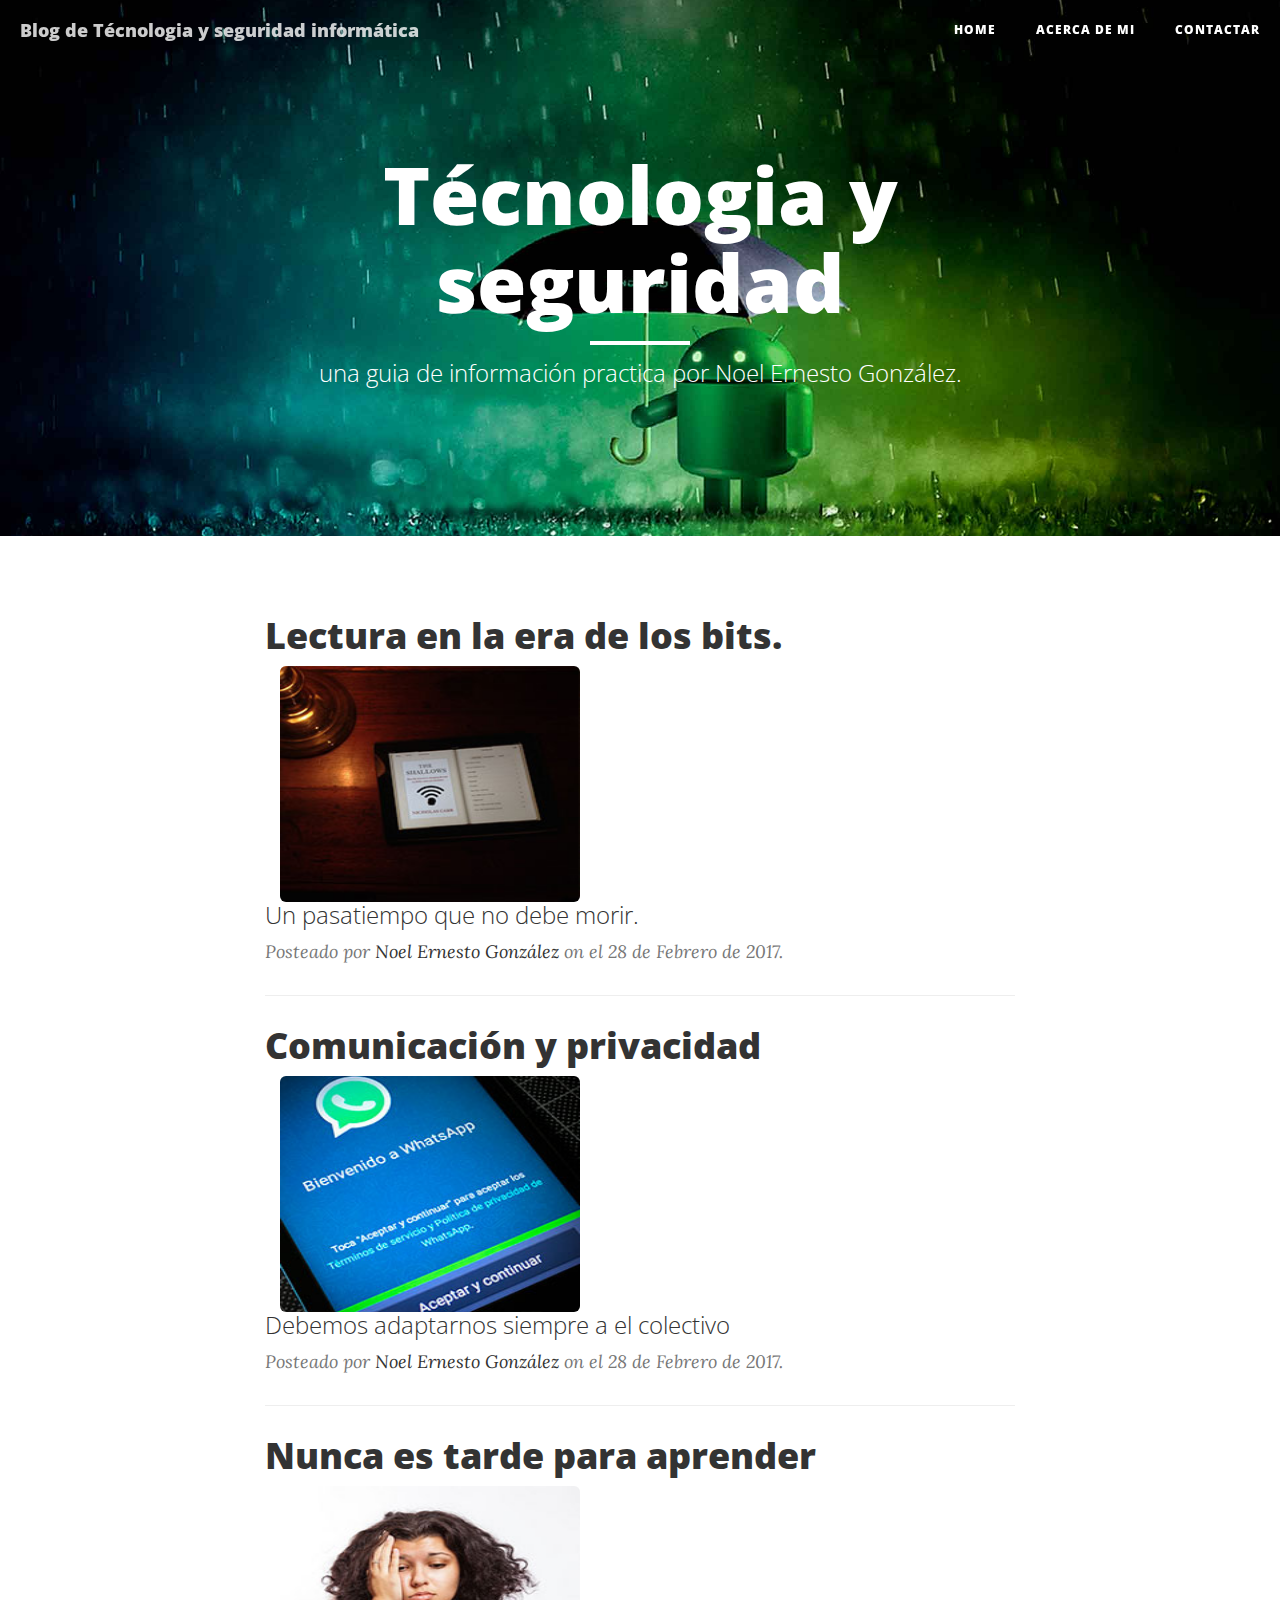
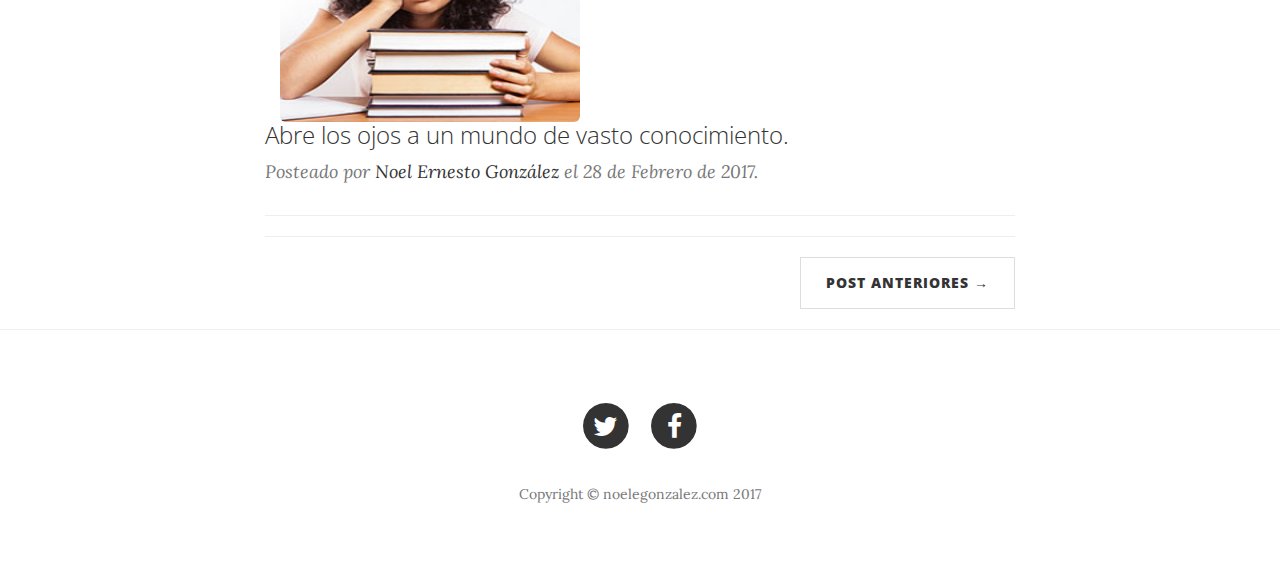
<file: blog/blog_index.html>
<!DOCTYPE html>
<html lang="es">

<head>

    <meta charset="utf-8">
    <meta http-equiv="X-UA-Compatible" content="IE=edge">
    <meta name="viewport" content="width=device-width, initial-scale=1">
    <meta name="description" content="">
    <meta name="author" content="">

    <title>Tecnologia y educación</title>

    <!-- Bootstrap Core CSS -->
    <link href="vendor/bootstrap/css/bootstrap.min.css" rel="stylesheet">

    <!-- Theme CSS -->
    <link href="css/clean-blog.min.css" rel="stylesheet">

    <!-- Custom Fonts -->
    <link href="vendor/font-awesome/css/font-awesome.min.css" rel="stylesheet" type="text/css">
    <link href='https://fonts.googleapis.com/css?family=Lora:400,700,400italic,700italic' rel='stylesheet' type='text/css'>
    <link href='https://fonts.googleapis.com/css?family=Open+Sans:300italic,400italic,600italic,700italic,800italic,400,300,600,700,800' rel='stylesheet' type='text/css'>

    <!-- HTML5 Shim and Respond.js IE8 support of HTML5 elements and media queries -->
    <!-- WARNING: Respond.js doesn't work if you view the page via file:// -->
    <!--[if lt IE 9]>
        <script src="https://oss.maxcdn.com/libs/html5shiv/3.7.0/html5shiv.js"></script>
        <script src="https://oss.maxcdn.com/libs/respond.js/1.4.2/respond.min.js"></script>
    <![endif]-->

</head>

<body>

    <!-- Navigation -->
    <nav class="navbar navbar-default navbar-custom navbar-fixed-top">
        <div class="container-fluid">
            <!-- Brand and toggle get grouped for better mobile display -->
            <div class="navbar-header page-scroll">
                <button type="button" class="navbar-toggle" data-toggle="collapse" data-target="#bs-example-navbar-collapse-1">
                    <span class="sr-only">Toggle navigation</span>
                    Menu <i class="fa fa-bars"></i>
                </button>
                <a class="navbar-brand" href="blog_index.html">Blog de Técnologia y seguridad informática</a>
            </div>

            <!-- Collect the nav links, forms, and other content for toggling -->
            <div class="collapse navbar-collapse" id="bs-example-navbar-collapse-1">
                <ul class="nav navbar-nav navbar-right">
                    <li>
                        <a href="blog_index.html">Home</a>
                    </li>
                    <li>
                        <a href="http://noelegonzalez.com/index.html">Acerca de mi</a>
                    </li>
                    
                    <li>
                        <a href="http://noelegonzalez.com/index.html">Contactar</a>
                    </li>
                </ul>
            </div>
            <!-- /.navbar-collapse -->
        </div>
        <!-- /.container -->
    </nav>

    <!-- Page Header -->
    <!-- Set your background image for this header on the line below. -->
    <header class="intro-header" style="background-image: url('img/home-bg.jpg')">
        <div class="container">
            <div class="row">
               <div class="col-lg-8 col-lg-offset-2 col-md-10 col-md-offset-1">
                    <div class="site-heading">
                        <h1>Técnologia y seguridad</h1>
                        <hr class="small">
                        <span class="subheading">una guia de información practica por Noel Ernesto González.</span>
                    </div>
                </div>
            </div>
        </div>
    </header>

    <!-- Main Content -->
    <div class="container">
        <div class="row">
            <div class="col-lg-8 col-lg-offset-2 col-md-10 col-md-offset-1">
               


                <div class="post-preview">
                    <a href="post_lectura.html">
                        <h2 class="post-title">
                            Lectura en la era de los bits.
                        </h2>
                                              
                                <div class="container">
        
                                  <img src="../img/team/1.jpg" class="img-rounded" alt="Lectura Digital" width="300" height="236"> 
                                </div>
                                
                        <h3 class="post-subtitle">
                            Un pasatiempo que no debe morir.
                        </h3>
                    </a>
                    <p class="post-meta">Posteado por <a href="#">Noel Ernesto González</a> on el 28 de Febrero de 2017.</p>
                </div>
                <hr>
                <div class="post-preview">
                    <a href="post_privacidad.html">
                        <h2 class="post-title">
                           Comunicación y privacidad
                        </h2>
                        
                           <div class="container">
        
                                  <img src="../img/team/2.jpg" class="img-rounded" alt="Opciones a la mensajeria" width="300" height="236"> 
                                </div>
                        
                         <h3 class="post-subtitle">
                           Debemos adaptarnos siempre a el colectivo
                        </h3>
                        
                    </a>
                    <p class="post-meta">Posteado por <a href="#">Noel Ernesto González</a> on el 28 de Febrero de 2017.</p>
                </div>
                <hr>
                <div class="post-preview">
                    <a href="post_aprendizaje.html">
                        <h2 class="post-title">
                           Nunca es tarde para aprender
                        </h2>
                        
                           <div class="container">
        
                                  <img src="../img/team/3.jpg" class="img-rounded" alt="Aprendizaje online" width="300" height="236"> 
                                </div>
                        
                        <h3 class="post-subtitle">
                            Abre los ojos a un mundo de vasto conocimiento.
                        </h3>
                    </a>
                    <p class="post-meta">Posteado por <a href="#">Noel Ernesto González</a> el 28 de Febrero de 2017.</p>
                </div>
                <hr>
                
                <hr>
                <!-- Pager -->
                <ul class="pager">
                    <li class="next">
                        <a href="#">Post anteriores &rarr;</a>
                    </li>
                </ul>
            </div>
        </div>
    </div>

    <hr>

    <!-- Footer -->
    <footer>
        <div class="container">
            <div class="row">
                <div class="col-lg-8 col-lg-offset-2 col-md-10 col-md-offset-1">
                    <ul class="list-inline text-center">
                        <li>
                            <a href="https://twitter.com/gonmar01a?lang=es">
                                <span class="fa-stack fa-lg">
                                    <i class="fa fa-circle fa-stack-2x"></i>
                                    <i class="fa fa-twitter fa-stack-1x fa-inverse"></i>
                                </span>
                            </a>
                        </li>
                        <li>
                            <a href="#">
                                <span class="fa-stack fa-lg">
                                    <i class="fa fa-circle fa-stack-2x"></i>
                                    <i class="fa fa-facebook fa-stack-1x fa-inverse"></i>
                                </span>
                            </a>
                        </li>
                     
                    </ul>
                    <p class="copyright text-muted">Copyright &copy; noelegonzalez.com 2017</p>
                </div>
            </div>
        </div>
    </footer>

    <!-- jQuery -->
    <script src="vendor/jquery/jquery.min.js"></script>

    <!-- Bootstrap Core JavaScript -->
    <script src="vendor/bootstrap/js/bootstrap.min.js"></script>

    <!-- Contact Form JavaScript -->
    <script src="js/jqBootstrapValidation.js"></script>
    <script src="js/contact_me.js"></script>

    <!-- Theme JavaScript -->
    <script src="js/clean-blog.min.js"></script>

</body>

</html>
</file>
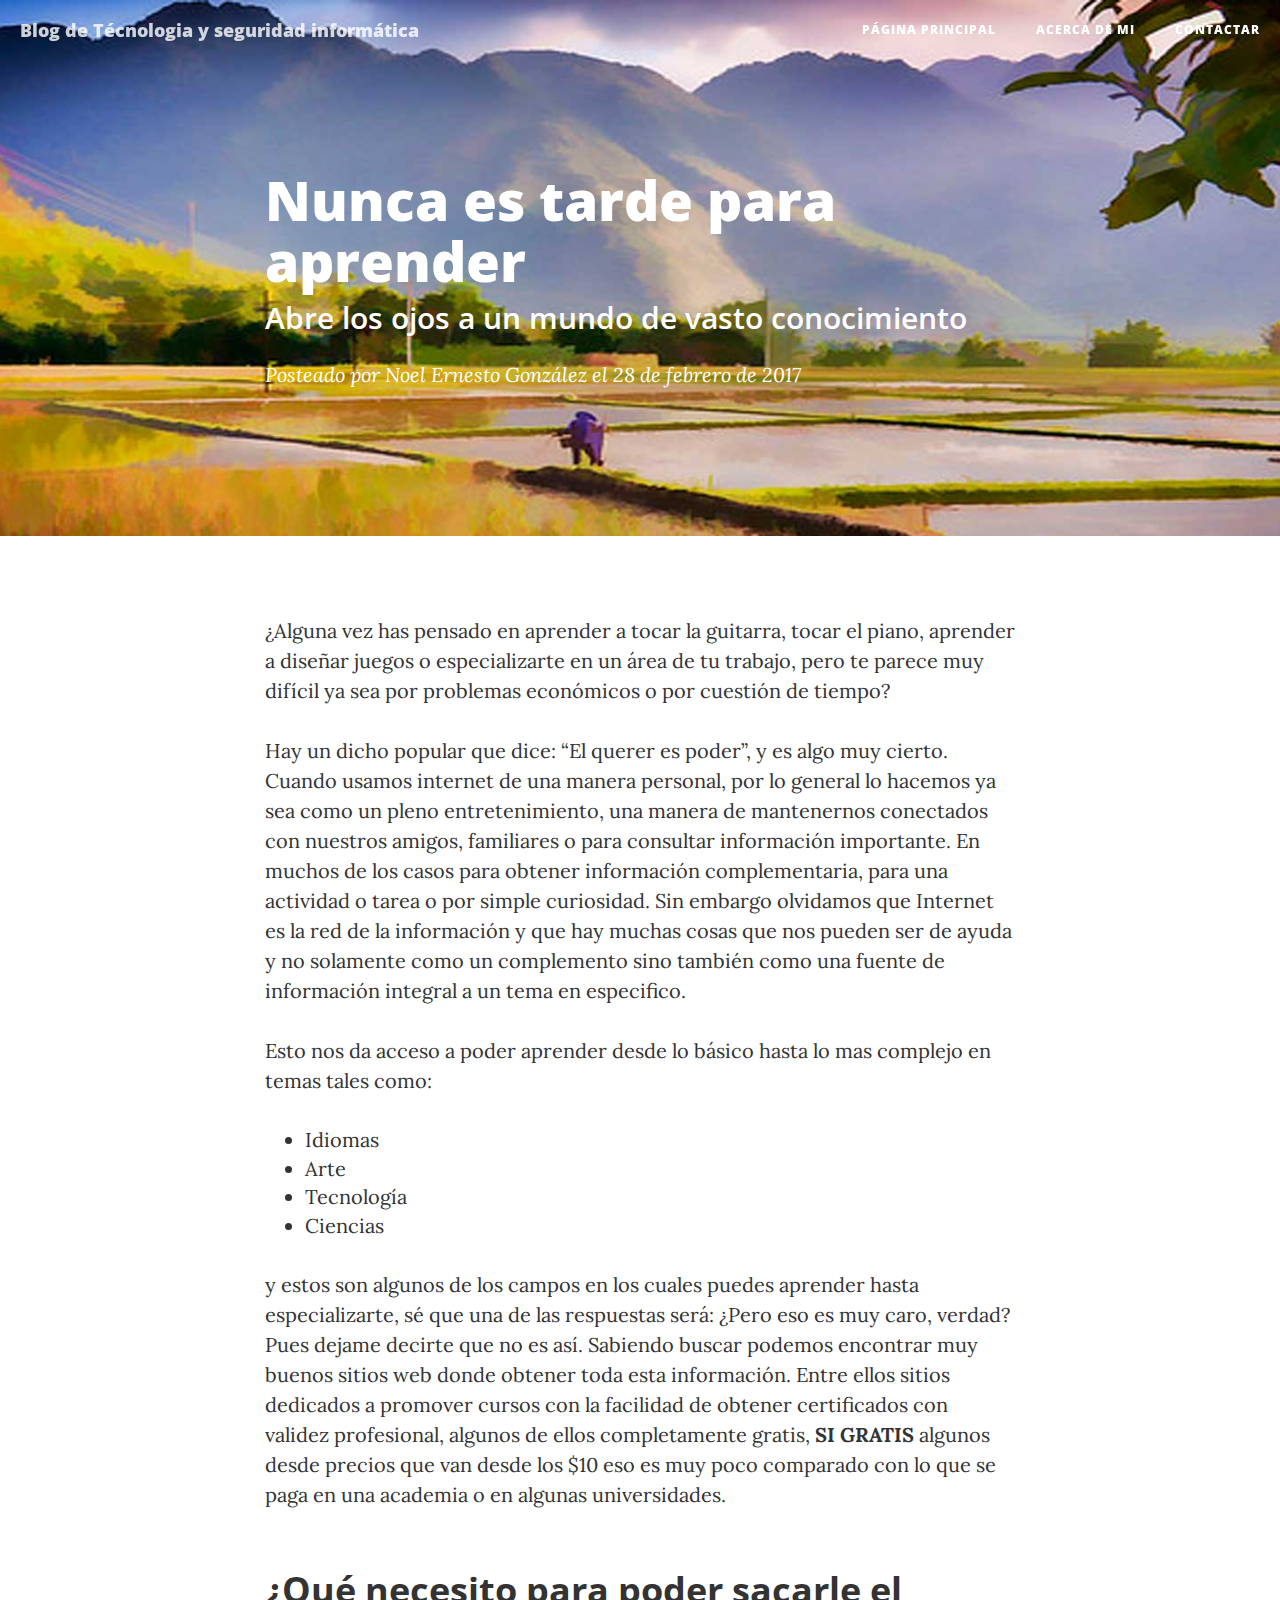
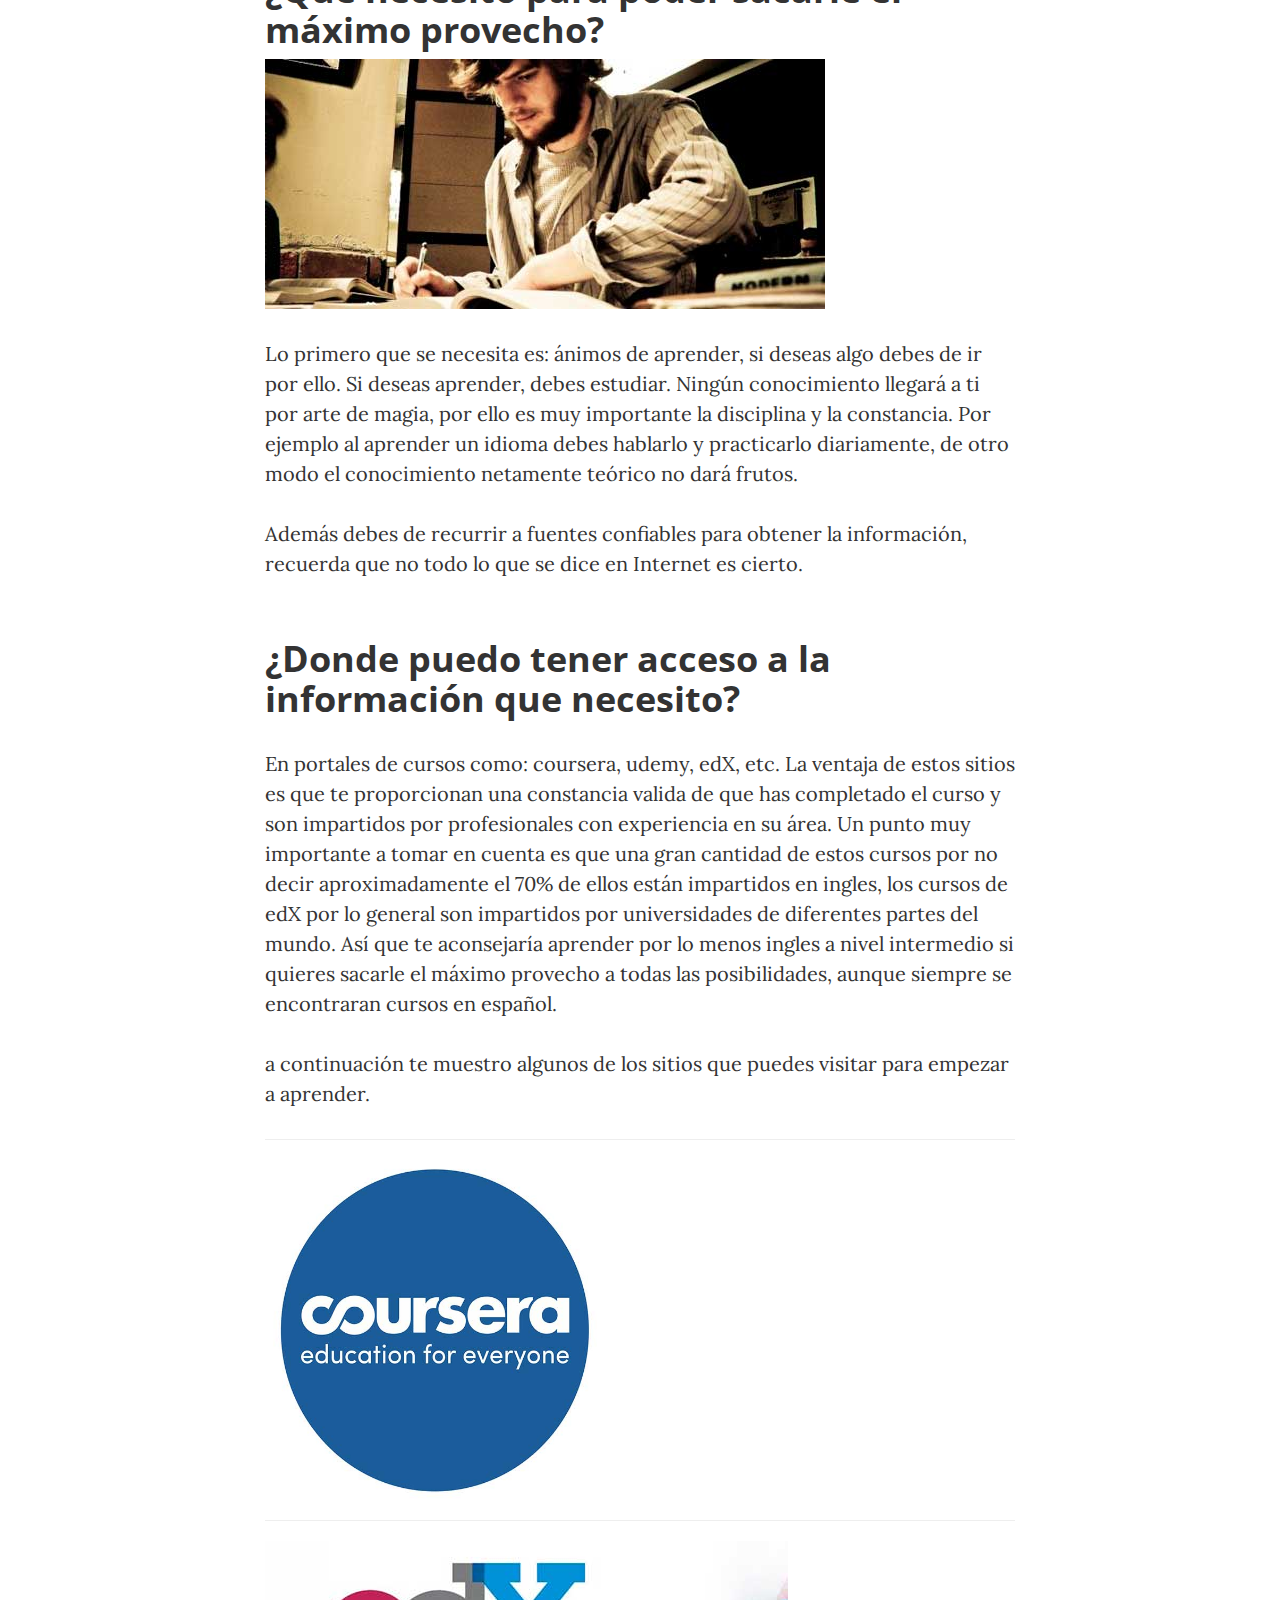
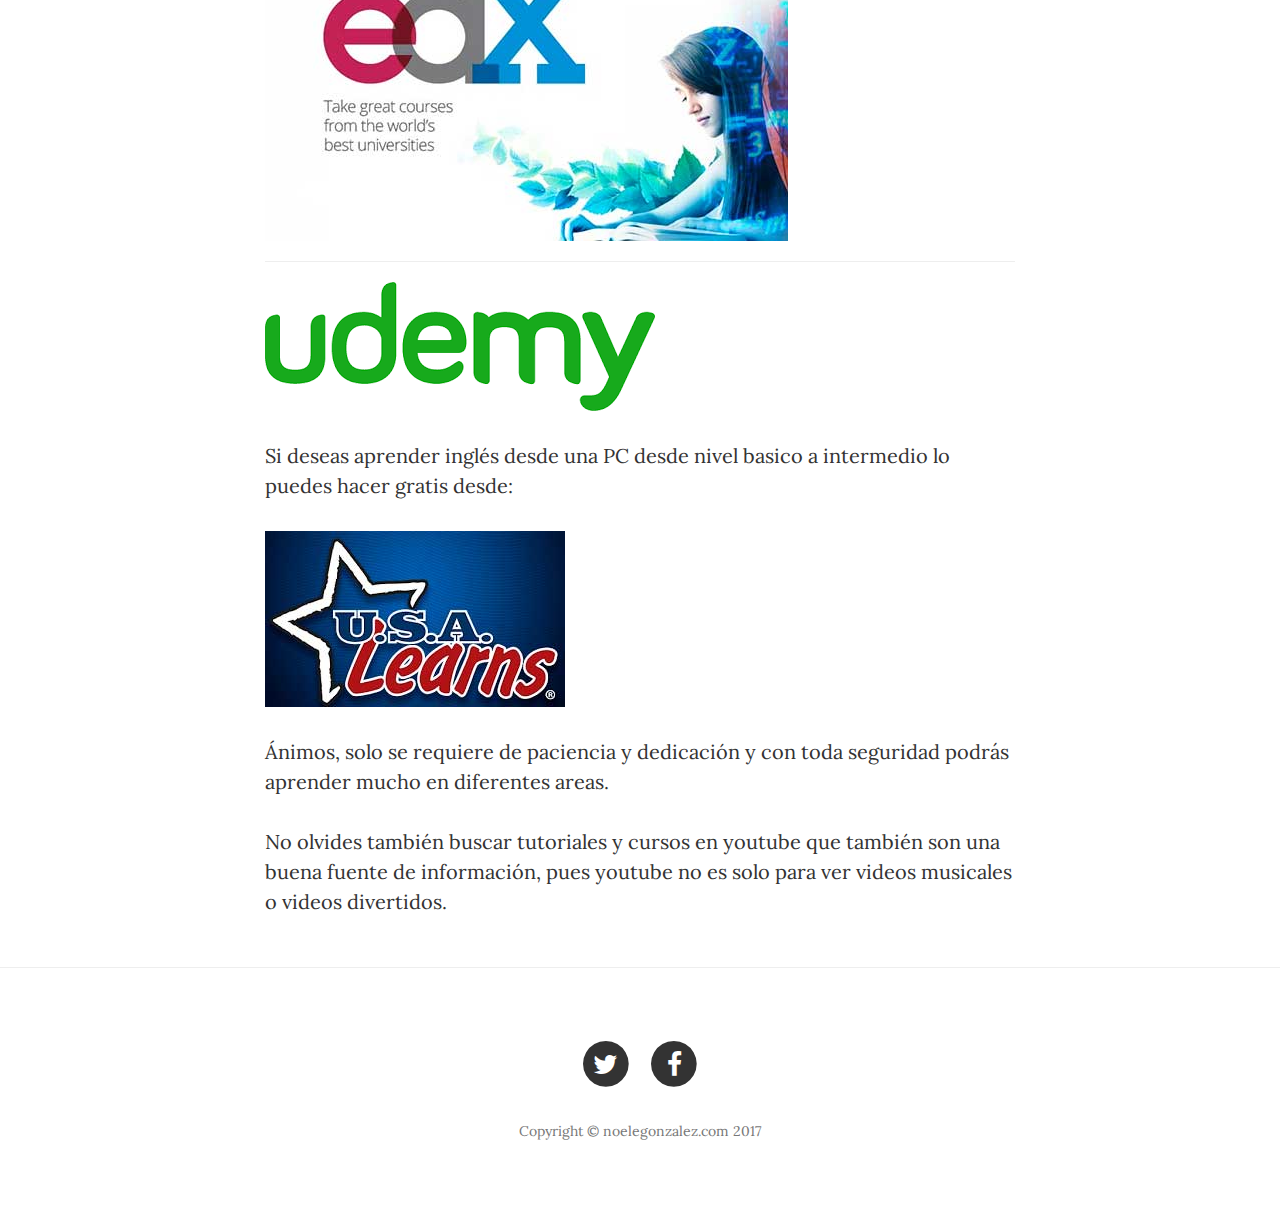
<file: blog/post_aprendizaje.html>
<!DOCTYPE html>
<html lang="en">

<head>

    <meta charset="utf-8">
    <meta http-equiv="X-UA-Compatible" content="IE=edge">
    <meta name="viewport" content="width=device-width, initial-scale=1">
    <meta name="description" content="">
    <meta name="author" content="">

    <title>Tecnologia y educación</title>

    <!-- Bootstrap Core CSS -->
    <link href="vendor/bootstrap/css/bootstrap.min.css" rel="stylesheet">

    <!-- Theme CSS -->
    <link href="css/clean-blog.min.css" rel="stylesheet">

    <!-- Custom Fonts -->
    <link href="vendor/font-awesome/css/font-awesome.min.css" rel="stylesheet" type="text/css">
    <link href='https://fonts.googleapis.com/css?family=Lora:400,700,400italic,700italic' rel='stylesheet' type='text/css'>
    <link href='https://fonts.googleapis.com/css?family=Open+Sans:300italic,400italic,600italic,700italic,800italic,400,300,600,700,800' rel='stylesheet' type='text/css'>

    <!-- HTML5 Shim and Respond.js IE8 support of HTML5 elements and media queries -->
    <!-- WARNING: Respond.js doesn't work if you view the page via file:// -->
    <!--[if lt IE 9]>
        <script src="https://oss.maxcdn.com/libs/html5shiv/3.7.0/html5shiv.js"></script>
        <script src="https://oss.maxcdn.com/libs/respond.js/1.4.2/respond.min.js"></script>
    <![endif]-->

</head>

<body>

    <!-- Navigation -->
    <nav class="navbar navbar-default navbar-custom navbar-fixed-top">
        <div class="container-fluid">
            <!-- Brand and toggle get grouped for better mobile display -->
            <div class="navbar-header page-scroll">
                <button type="button" class="navbar-toggle" data-toggle="collapse" data-target="#bs-example-navbar-collapse-1">
                    <span class="sr-only">Toggle navigation</span>
                    Menu <i class="fa fa-bars"></i>
                </button>
                <a class="navbar-brand" href="blog_index.html">Blog de Técnologia y seguridad informática</a>
            </div>

            <!-- Collect the nav links, forms, and other content for toggling -->
            <div class="collapse navbar-collapse" id="bs-example-navbar-collapse-1">
                <ul class="nav navbar-nav navbar-right">
                    <li>
                        <a href="blog_index.html">Página Principal</a>
                    </li>
                    <li>
                        <a href="http://noelegonzalez.com/index.html">Acerca de mi</a>
                    </li>
                    <li>
                        <a href="http://noelegonzalez.com/index.html" id="contact_1">Contactar</a>
                    </li>
                </ul>
            </div>
            <!-- /.navbar-collapse -->
        </div>
        <!-- /.container -->
    </nav>

    <!-- Page Header -->
    <!-- Set your background image for this header on the line below. -->
    <header class="intro-header" style="background-image: url('img/postl-bg.jpg')">
        <div class="container">
            <div class="row">
                <div class="col-lg-8 col-lg-offset-2 col-md-10 col-md-offset-1">
                    <div class="post-heading">
                        <h1>Nunca es tarde para aprender</h1>
                        <h2 class="subheading">  Abre los ojos a un mundo de vasto conocimiento</h2>
                        <span class="meta">Posteado por <a href="http://www.noelegonzalez.com">Noel Ernesto González</a> el 28 de febrero de 2017</span>
                    </div>
                </div>
            </div>
        </div>
    </header>

    <!-- Post Content -->
    <article>
        <div class="container">
            <div class="row">
                <div class="col-lg-8 col-lg-offset-2 col-md-10 col-md-offset-1">

<p>¿Alguna vez has pensado en aprender a tocar la guitarra, tocar el piano, aprender a diseñar juegos o especializarte en un área de tu trabajo, pero te parece muy difícil ya sea por problemas económicos o por cuestión de tiempo?</p>

<p>Hay un dicho popular que dice: “El querer es poder”, y es algo muy cierto. Cuando usamos internet de una manera personal, por lo general lo hacemos ya sea como un pleno entretenimiento, una manera de mantenernos conectados con nuestros amigos, familiares o para consultar información importante. En muchos de los casos para obtener información complementaria, para una actividad o tarea o por simple curiosidad. Sin embargo olvidamos que Internet es la red de la información y que hay muchas cosas que nos pueden ser de ayuda y no solamente como un complemento sino también como una fuente de información integral a un tema en especifico. </p>

<p>Esto nos da acceso a poder aprender desde lo básico hasta lo mas complejo en temas tales como:</p>
                   
                   <ul>
                       <li>Idiomas</li>
                       <li>Arte</li>
                       <li>Tecnología</li>
                       <li>Ciencias</li>
                   </ul>
<p>
    y estos son algunos de los campos en los cuales puedes aprender hasta especializarte, sé que una de las respuestas será: ¿Pero eso es muy caro, verdad? Pues dejame decirte que no es así. Sabiendo buscar podemos encontrar muy buenos sitios web donde obtener toda esta información. Entre ellos sitios dedicados a promover cursos con la facilidad de obtener certificados con validez profesional, algunos de ellos completamente gratis, <strong>SI GRATIS</strong> algunos desde precios que van desde los $10 eso es muy poco comparado con lo que se paga en una academia o en algunas universidades. 

</p>

                    <h2 class="section-heading">¿Qué necesito para poder sacarle el máximo provecho?</h2>
                    
                    
                      <img class="img-responsive" src="img/whatIneed.jpg" alt="">

                    <p>Lo primero que se necesita es: ánimos de aprender, si deseas algo debes de ir por ello. Si deseas aprender, debes estudiar. Ningún conocimiento llegará a ti por arte de magia, por ello es muy importante la disciplina y la constancia. Por ejemplo al aprender un idioma debes hablarlo y practicarlo diariamente, de otro modo el conocimiento netamente teórico no dará frutos. </p>
                    
                    <p> Además debes de recurrir a fuentes confiables para obtener la información, recuerda que no todo lo que se dice en Internet es cierto. </p>

                
                   
  <h2 class="section-heading">¿Donde puedo tener acceso a la información que necesito?</h2>
  
  <p>En portales de cursos como: coursera, udemy, edX, etc. La ventaja de estos sitios es que te proporcionan una constancia valida de que has completado el curso y son impartidos por profesionales con experiencia en su área. Un punto muy importante a tomar en cuenta es que una gran cantidad de estos cursos por no decir aproximadamente el 70% de ellos están impartidos en ingles, los cursos de edX por lo general son impartidos por universidades de diferentes partes del mundo. Así que te aconsejaría aprender por lo menos ingles a nivel intermedio si quieres sacarle el máximo provecho a todas las posibilidades, aunque siempre se encontraran cursos en español.</p>
  
  <p>a continuación te muestro algunos de los sitios que puedes visitar para empezar a aprender.</p>
  
  <hr>
  <a href="https://www.coursera.org/">
<img src="img/coursera.jpg" width="340" height="340" alt="coursera.org">
</a>
 <hr>
  <a href="https://www.edx.org/">
<img src="img/edx.jpg" alt="edx.org">
</a>
  <hr>
   <a href="https://www.udemy.com">
<img src="img/udemy.png" alt="udemy.com">
</a>
  

<p>Si deseas aprender inglés desde una PC desde nivel basico a intermedio lo puedes hacer gratis desde: </p>

<a href="http://usalearns.org">
<img src="img/usalearns.jpg" alt="usalearns.org">
</a>



<p>Ánimos, solo se requiere de paciencia y dedicación y con toda seguridad podrás aprender mucho en diferentes areas.</p>

<p>No olvides también buscar tutoriales y cursos en youtube que también son una buena fuente de información, pues youtube no es solo para ver videos musicales o videos divertidos.</p>



             
                    
                </div>
            </div>
        </div>
    </article>

    <hr>

    <!-- Footer -->
    <footer>
        <div class="container">
            <div class="row">
                <div class="col-lg-8 col-lg-offset-2 col-md-10 col-md-offset-1">
                    <ul class="list-inline text-center">
                        <li>
                            <a href="https://twitter.com/gonmar01a?lang=es">
                                <span class="fa-stack fa-lg">
                                    <i class="fa fa-circle fa-stack-2x"></i>
                                    <i class="fa fa-twitter fa-stack-1x fa-inverse"></i>
                                </span>
                            </a>
                        </li>
                        <li>
                            <a href="#">
                                <span class="fa-stack fa-lg">
                                    <i class="fa fa-circle fa-stack-2x"></i>
                                    <i class="fa fa-facebook fa-stack-1x fa-inverse"></i>
                                </span>
                            </a>
                        </li>
                   
                    </ul>
                    <p class="copyright text-muted">Copyright &copy; noelegonzalez.com 2017</p>
                </div>
            </div>
        </div>
    </footer>

    <!-- jQuery -->
    <script src="vendor/jquery/jquery.min.js"></script>

    <!-- Bootstrap Core JavaScript -->
    <script src="vendor/bootstrap/js/bootstrap.min.js"></script>

    <!-- Contact Form JavaScript -->
    <script src="js/jqBootstrapValidation.js"></script>
    <script src="js/contact_me.js"></script>

    <!-- Theme JavaScript -->
    <script src="js/clean-blog.min.js"></script>

</body>

</html>
</file>
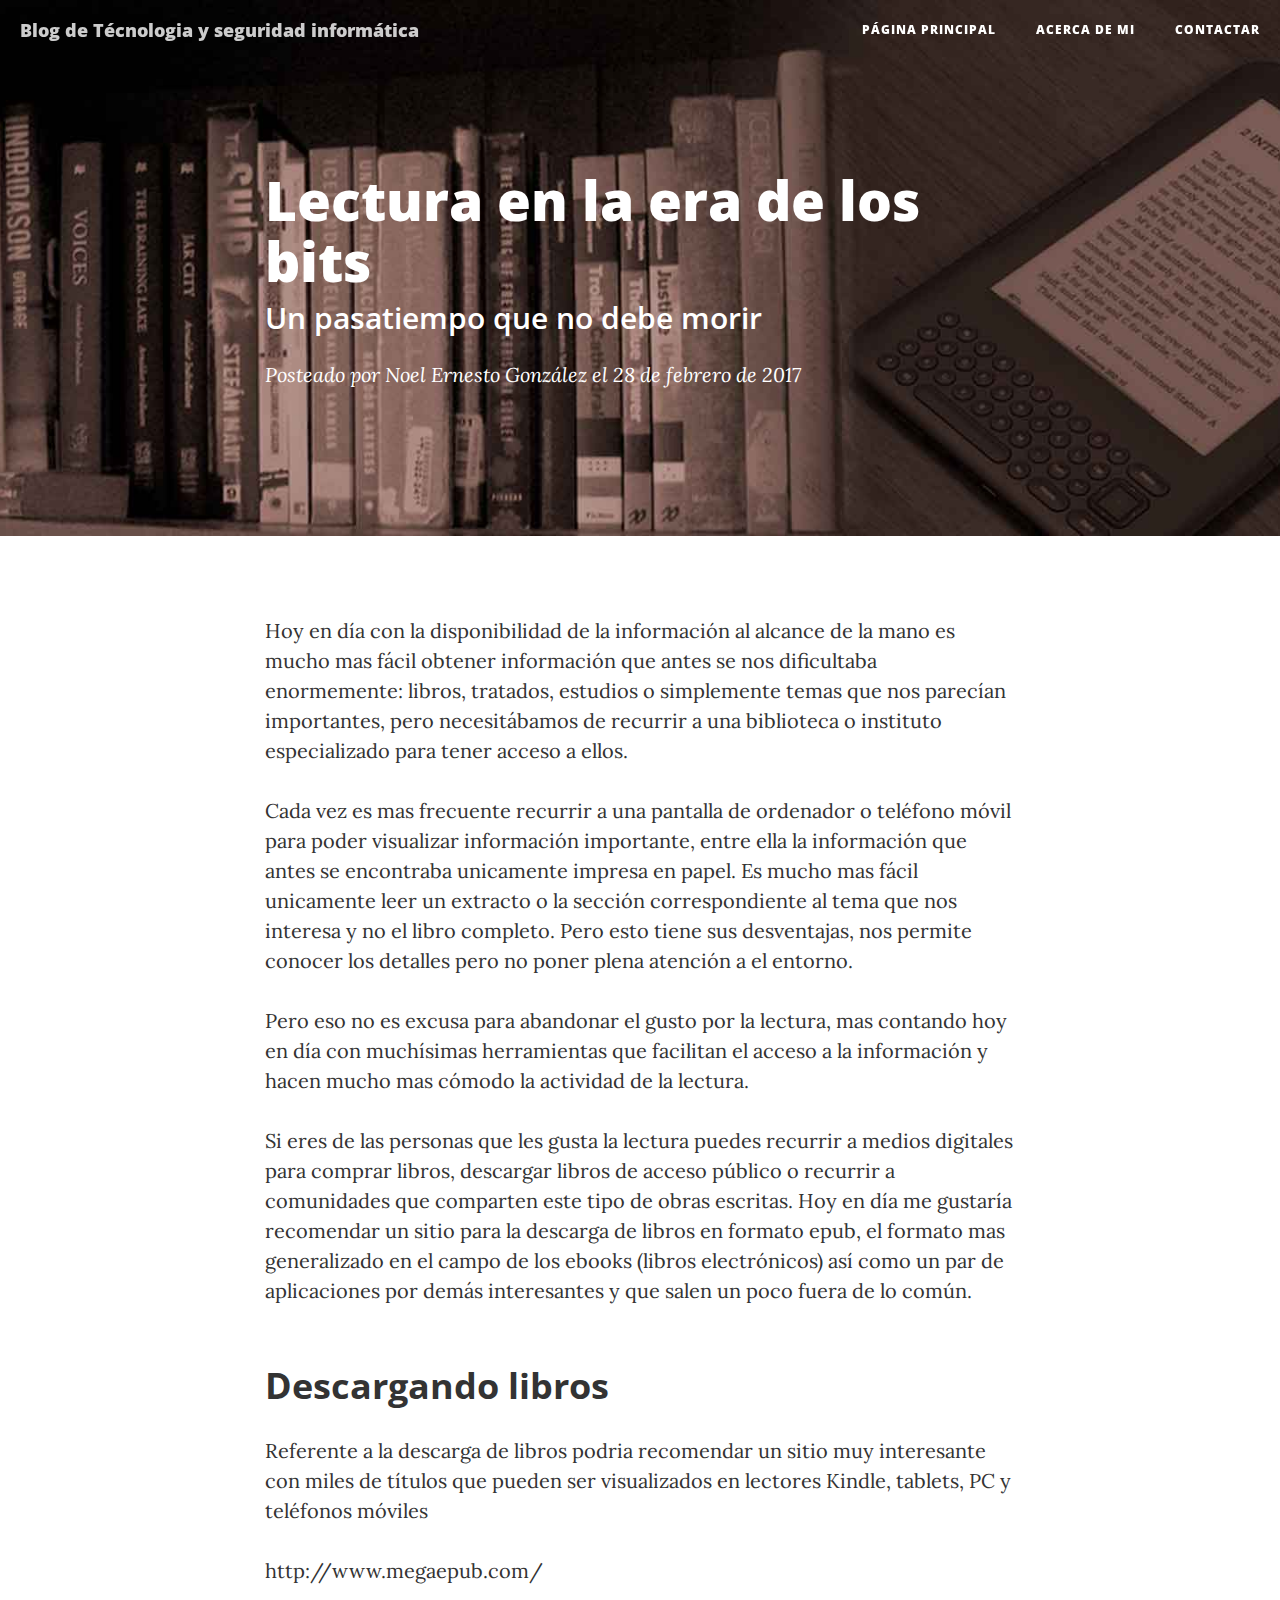
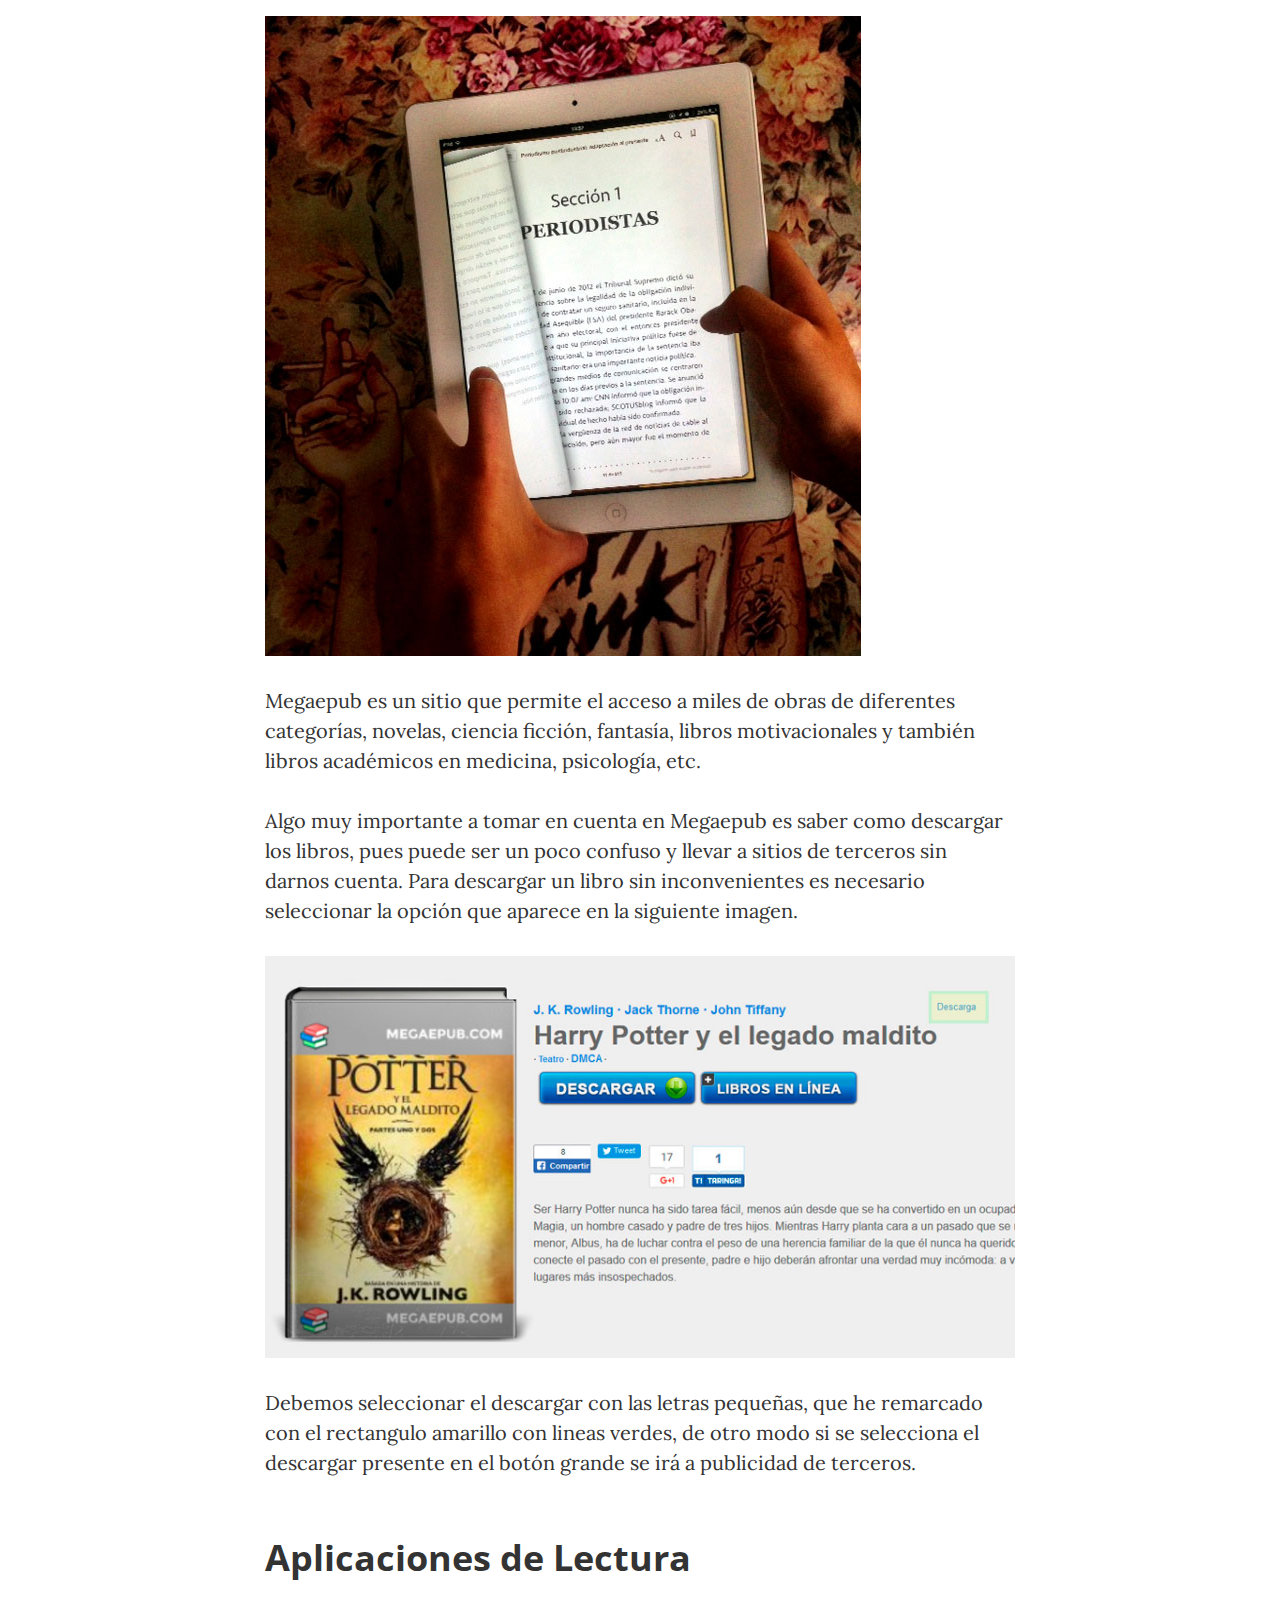
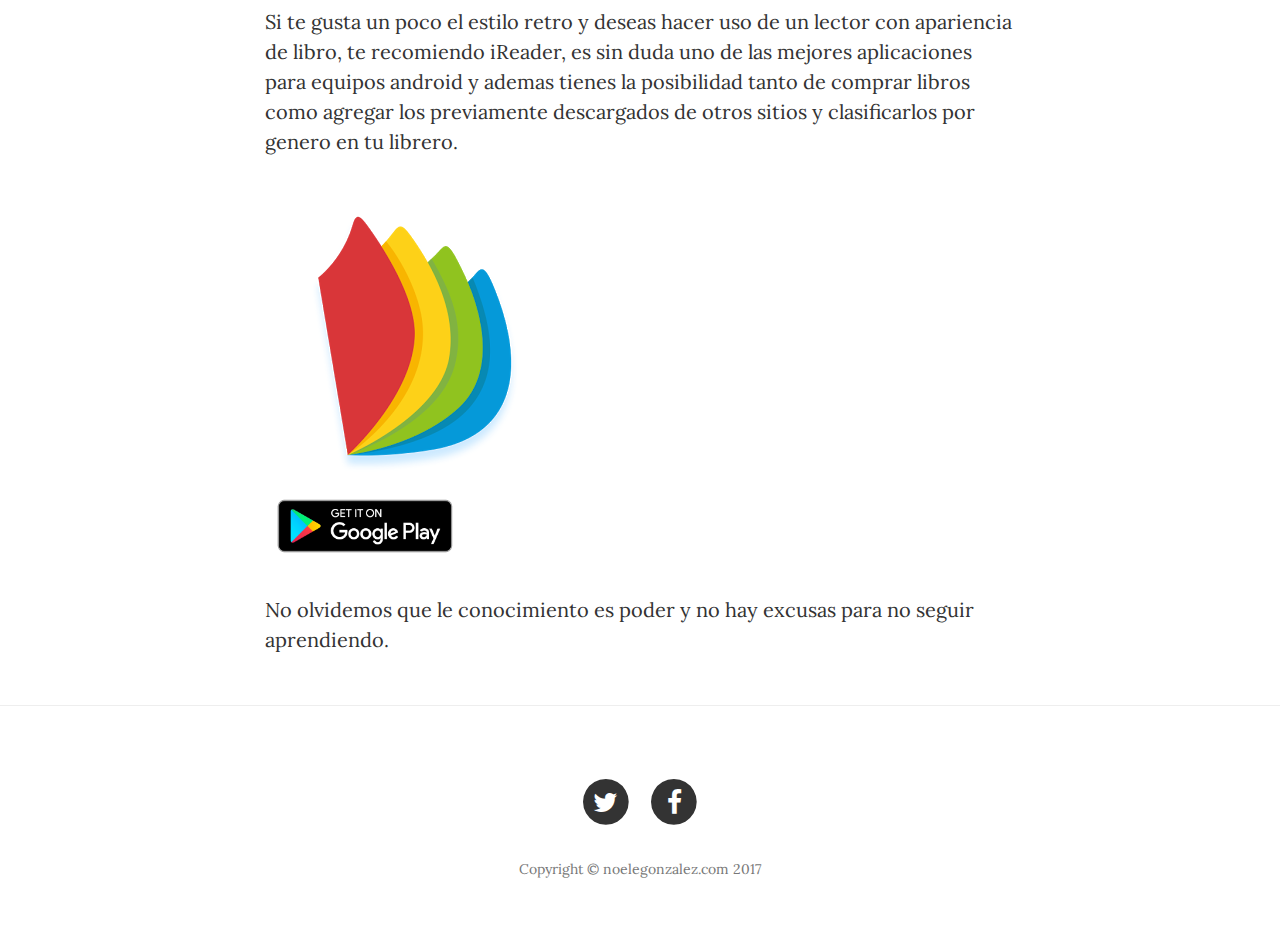
<file: blog/post_lectura.html>
<!DOCTYPE html>
<html lang="en">

<head>

    <meta charset="utf-8">
    <meta http-equiv="X-UA-Compatible" content="IE=edge">
    <meta name="viewport" content="width=device-width, initial-scale=1">
    <meta name="description" content="">
    <meta name="author" content="">

    <title>Tecnologia y educación</title>

    <!-- Bootstrap Core CSS -->
    <link href="vendor/bootstrap/css/bootstrap.min.css" rel="stylesheet">

    <!-- Theme CSS -->
    <link href="css/clean-blog.min.css" rel="stylesheet">

    <!-- Custom Fonts -->
    <link href="vendor/font-awesome/css/font-awesome.min.css" rel="stylesheet" type="text/css">
    <link href='https://fonts.googleapis.com/css?family=Lora:400,700,400italic,700italic' rel='stylesheet' type='text/css'>
    <link href='https://fonts.googleapis.com/css?family=Open+Sans:300italic,400italic,600italic,700italic,800italic,400,300,600,700,800' rel='stylesheet' type='text/css'>

    <!-- HTML5 Shim and Respond.js IE8 support of HTML5 elements and media queries -->
    <!-- WARNING: Respond.js doesn't work if you view the page via file:// -->
    <!--[if lt IE 9]>
        <script src="https://oss.maxcdn.com/libs/html5shiv/3.7.0/html5shiv.js"></script>
        <script src="https://oss.maxcdn.com/libs/respond.js/1.4.2/respond.min.js"></script>
    <![endif]-->

</head>

<body>

    <!-- Navigation -->
    <nav class="navbar navbar-default navbar-custom navbar-fixed-top">
        <div class="container-fluid">
            <!-- Brand and toggle get grouped for better mobile display -->
            <div class="navbar-header page-scroll">
                <button type="button" class="navbar-toggle" data-toggle="collapse" data-target="#bs-example-navbar-collapse-1">
                    <span class="sr-only">Toggle navigation</span>
                    Menu <i class="fa fa-bars"></i>
                </button>
                <a class="navbar-brand" href="index.html">Blog de Técnologia y seguridad informática</a>
            </div>

            <!-- Collect the nav links, forms, and other content for toggling -->
            <div class="collapse navbar-collapse" id="bs-example-navbar-collapse-1">
                <ul class="nav navbar-nav navbar-right">
                    <li>
                        <a href="blog_index.html">Página Principal</a>
                    </li>
                    <li>
                        <a href="http://noelegonzalez.com/index.html">Acerca de mi</a>
                    </li>
                    <li>
                        <a href="http://noelegonzalez.com/index.html" id="contact_1">Contactar</a>
                    </li>
                </ul>
            </div>
            <!-- /.navbar-collapse -->
        </div>
        <!-- /.container -->
    </nav>

    <!-- Page Header -->
    <!-- Set your background image for this header on the line below. -->
    <header class="intro-header" style="background-image: url('img/post-bg.jpg')">
        <div class="container">
            <div class="row">
                <div class="col-lg-8 col-lg-offset-2 col-md-10 col-md-offset-1">
                    <div class="post-heading">
                        <h1>Lectura en la era de los bits</h1>
                        <h2 class="subheading">Un pasatiempo que no debe morir</h2>
                        <span class="meta">Posteado por <a href="http://www.noelegonzalez.com">Noel Ernesto González</a> el 28 de febrero de 2017</span>
                    </div>
                </div>
            </div>
        </div>
    </header>

    <!-- Post Content -->
    <article>
        <div class="container">
            <div class="row">
                <div class="col-lg-8 col-lg-offset-2 col-md-10 col-md-offset-1">
                    <p>Hoy en día con la disponibilidad de la información al alcance de la mano es mucho mas fácil obtener información que antes se nos dificultaba enormemente: libros, tratados, estudios o simplemente temas que nos parecían importantes, pero necesitábamos de recurrir a una biblioteca o instituto especializado para tener acceso a ellos. </p>

<p>Cada vez es mas frecuente recurrir a una pantalla de ordenador o teléfono móvil para poder visualizar información importante, entre ella la información que antes se encontraba unicamente impresa en papel. Es mucho mas fácil unicamente leer un extracto o la sección correspondiente al tema que nos interesa y no el libro completo. Pero esto tiene sus desventajas, nos permite conocer los detalles pero no poner plena atención a el entorno. </p>



                    <p>Pero eso no es excusa para abandonar el gusto por la lectura, mas contando hoy en día con muchísimas herramientas que facilitan el acceso a la información y hacen mucho mas cómodo la actividad de la lectura. </p>


<p>
Si eres de las personas que les gusta la lectura puedes recurrir a medios digitales para comprar libros, descargar libros de acceso público o recurrir a comunidades que comparten este tipo de obras escritas. Hoy en día me gustaría recomendar un sitio para la descarga de libros en formato epub, el formato mas generalizado en el campo de los ebooks (libros electrónicos) así como un par de aplicaciones por demás interesantes y que salen un poco fuera de lo común.</p>

                    <h2 class="section-heading">Descargando libros</h2>

                   <p>Referente a la descarga de libros podria recomendar un sitio muy interesante con miles de títulos que pueden ser visualizados en lectores Kindle, tablets, PC y teléfonos móviles</p>
                    
                    <a href="http://www.megaepub.com">
                    <p>http://www.megaepub.com/ </p>
                    </a>
 

<a href="#">
                        <img class="img-responsive" src="img/lecture.jpg" alt="">
                    </a>




<p>Megaepub es un sitio que permite el acceso a miles de obras de diferentes categorías, novelas, ciencia ficción, fantasía, libros motivacionales y también libros académicos en medicina, psicología, etc.</p>




<p>Algo muy importante a tomar en cuenta en Megaepub es saber como descargar los libros, pues puede ser un poco confuso y llevar a sitios de terceros sin darnos cuenta.  Para descargar un libro sin inconvenientes es necesario seleccionar la opción que aparece en la siguiente imagen.</p>
                    
                    
                       <img class="img-responsive" src="img/download.jpg" alt="">
<p>Debemos seleccionar el descargar con las letras pequeñas, que he remarcado con el rectangulo amarillo con lineas verdes, de otro modo si se selecciona el descargar presente en el botón grande se irá a publicidad de terceros.</p>

                    <h2 class="section-heading">Aplicaciones de Lectura</h2>

                    <p>Si te gusta un poco el estilo retro y deseas hacer uso de un lector con apariencia de libro, te recomiendo iReader, es sin duda uno de las mejores aplicaciones para equipos android y ademas tienes la posibilidad tanto de comprar libros como agregar los previamente descargados de otros sitios y clasificarlos por genero en tu librero.<p>
                        
                    </p>

<a href="#">
                        <img class="img-responsive" src="img/ireader.png" alt="">
                    </a>

<a href="https://play.google.com/store/apps/details?id=com.chaozh.iReader&hl=es">
<img class="img-responsive" src="img/en_badge_web_generic.png" width="200" height="80" alt="">
                    </a>

<p>No olvidemos que le conocimiento es poder y no hay excusas para no seguir aprendiendo.
</p>

             
                    
                </div>
            </div>
        </div>
    </article>

    <hr>

    <!-- Footer -->
    <footer>
        <div class="container">
            <div class="row">
                <div class="col-lg-8 col-lg-offset-2 col-md-10 col-md-offset-1">
                    <ul class="list-inline text-center">
                        <li>
                            <a href="https://twitter.com/gonmar01a?lang=es">
                                <span class="fa-stack fa-lg">
                                    <i class="fa fa-circle fa-stack-2x"></i>
                                    <i class="fa fa-twitter fa-stack-1x fa-inverse"></i>
                                </span>
                            </a>
                        </li>
                        <li>
                            <a href="#">
                                <span class="fa-stack fa-lg">
                                    <i class="fa fa-circle fa-stack-2x"></i>
                                    <i class="fa fa-facebook fa-stack-1x fa-inverse"></i>
                                </span>
                            </a>
                        </li>
                   
                    </ul>
                    <p class="copyright text-muted">Copyright &copy; noelegonzalez.com 2017</p>
                </div>
            </div>
        </div>
    </footer>

    <!-- jQuery -->
    <script src="vendor/jquery/jquery.min.js"></script>

    <!-- Bootstrap Core JavaScript -->
    <script src="vendor/bootstrap/js/bootstrap.min.js"></script>

    <!-- Contact Form JavaScript -->
    <script src="js/jqBootstrapValidation.js"></script>
    <script src="js/contact_me.js"></script>

    <!-- Theme JavaScript -->
    <script src="js/clean-blog.min.js"></script>

</body>

</html>
</file>
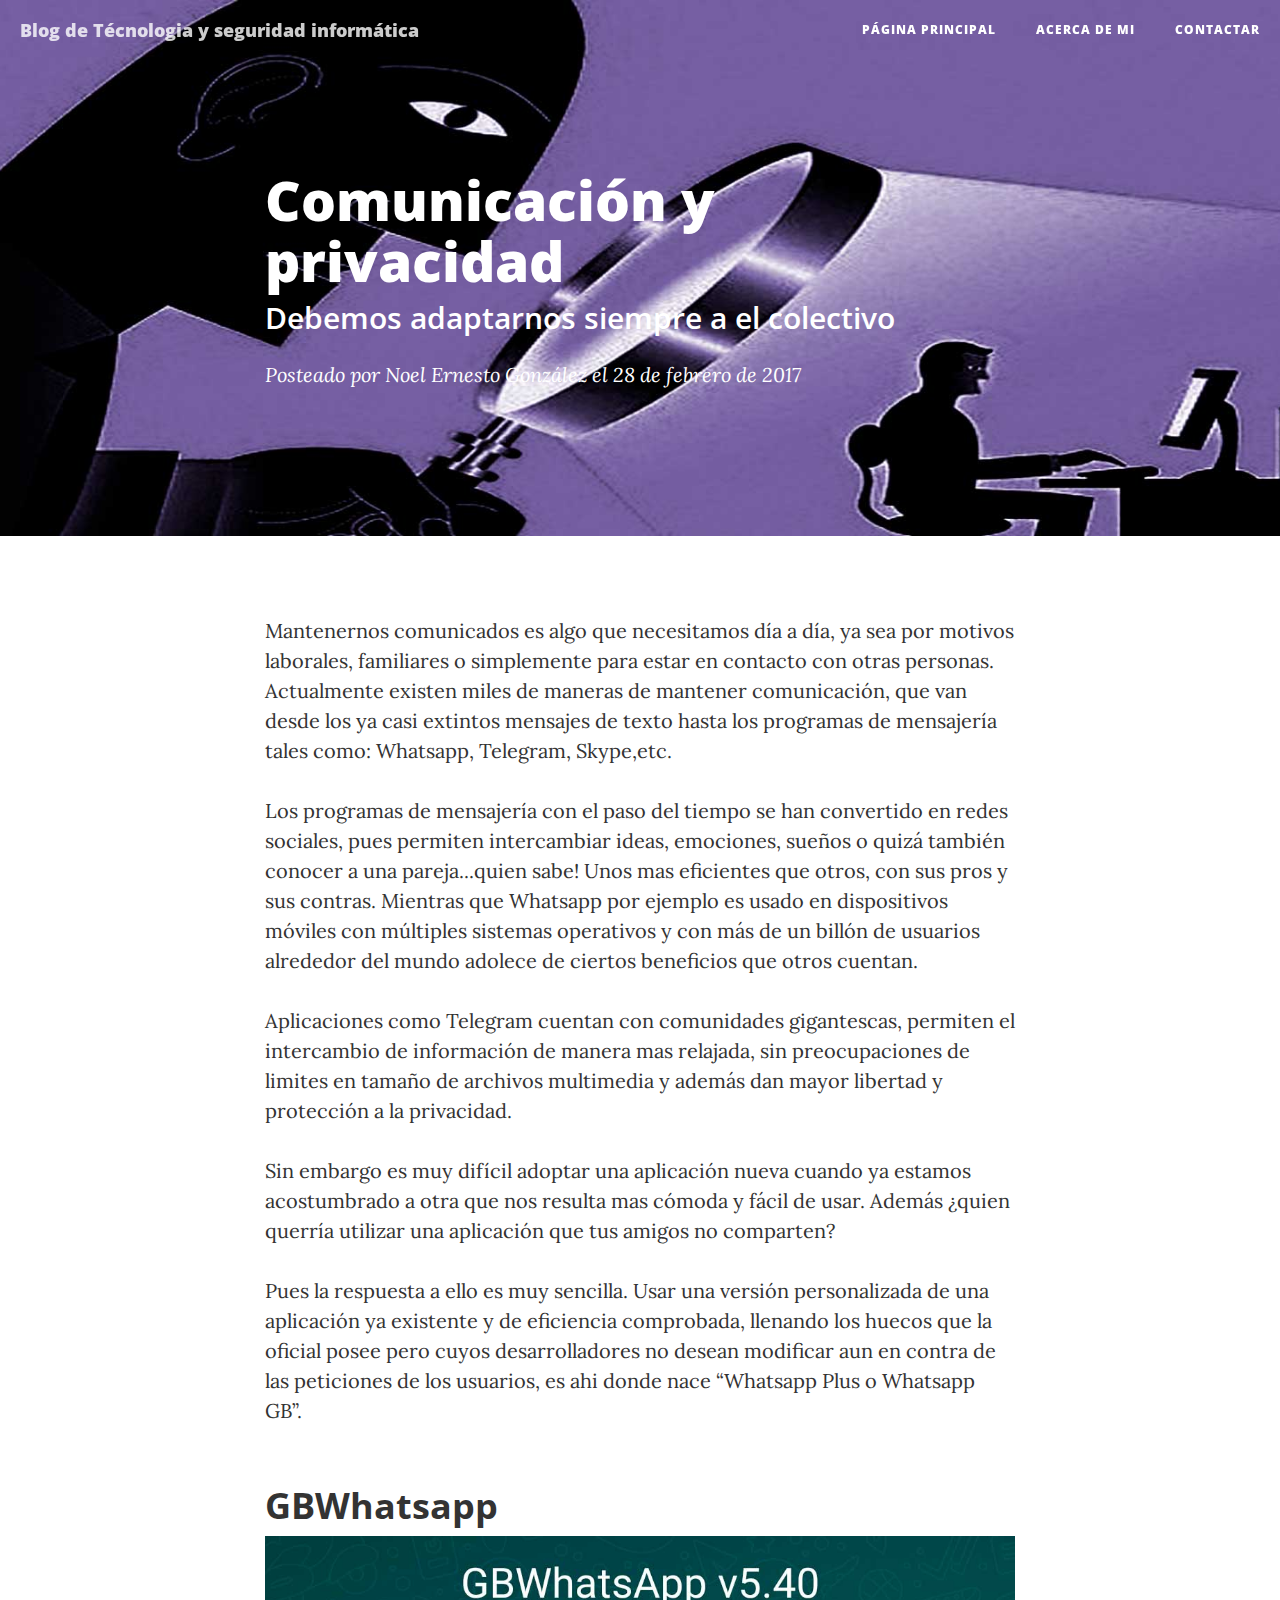
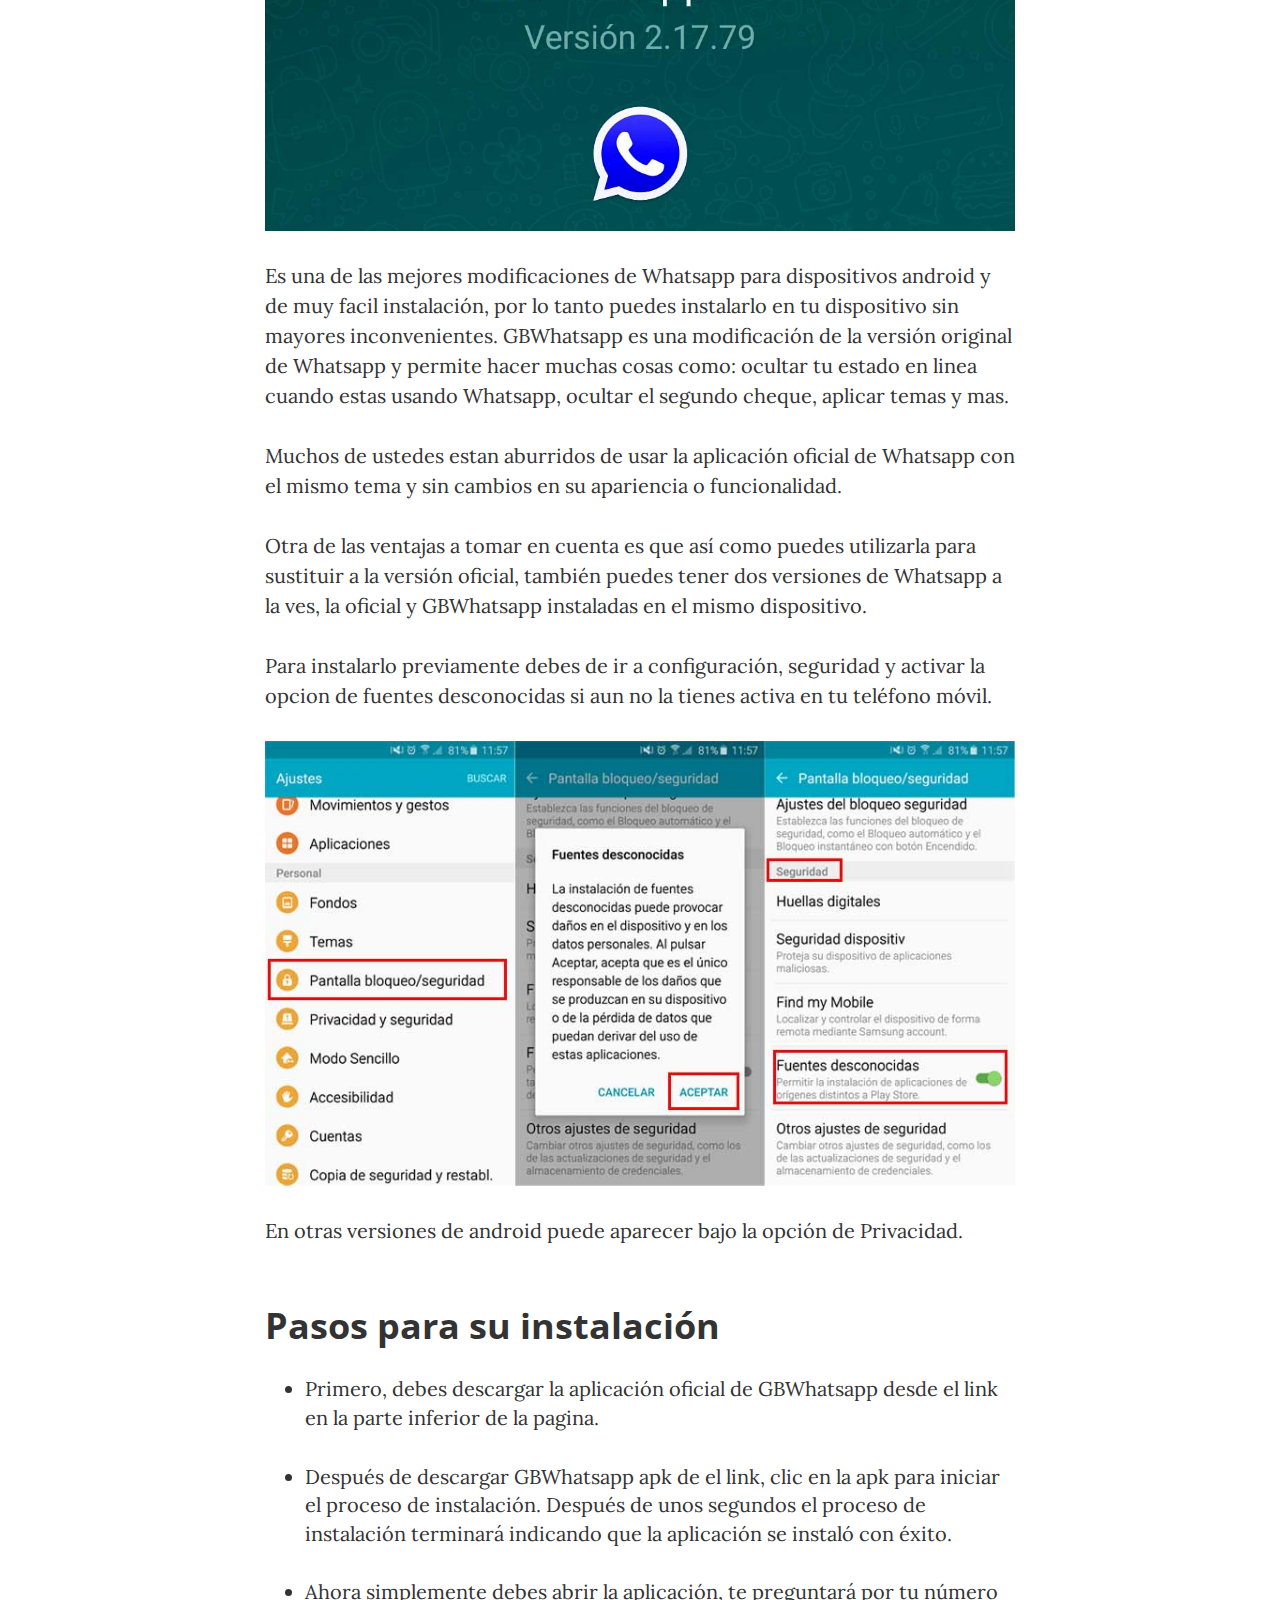
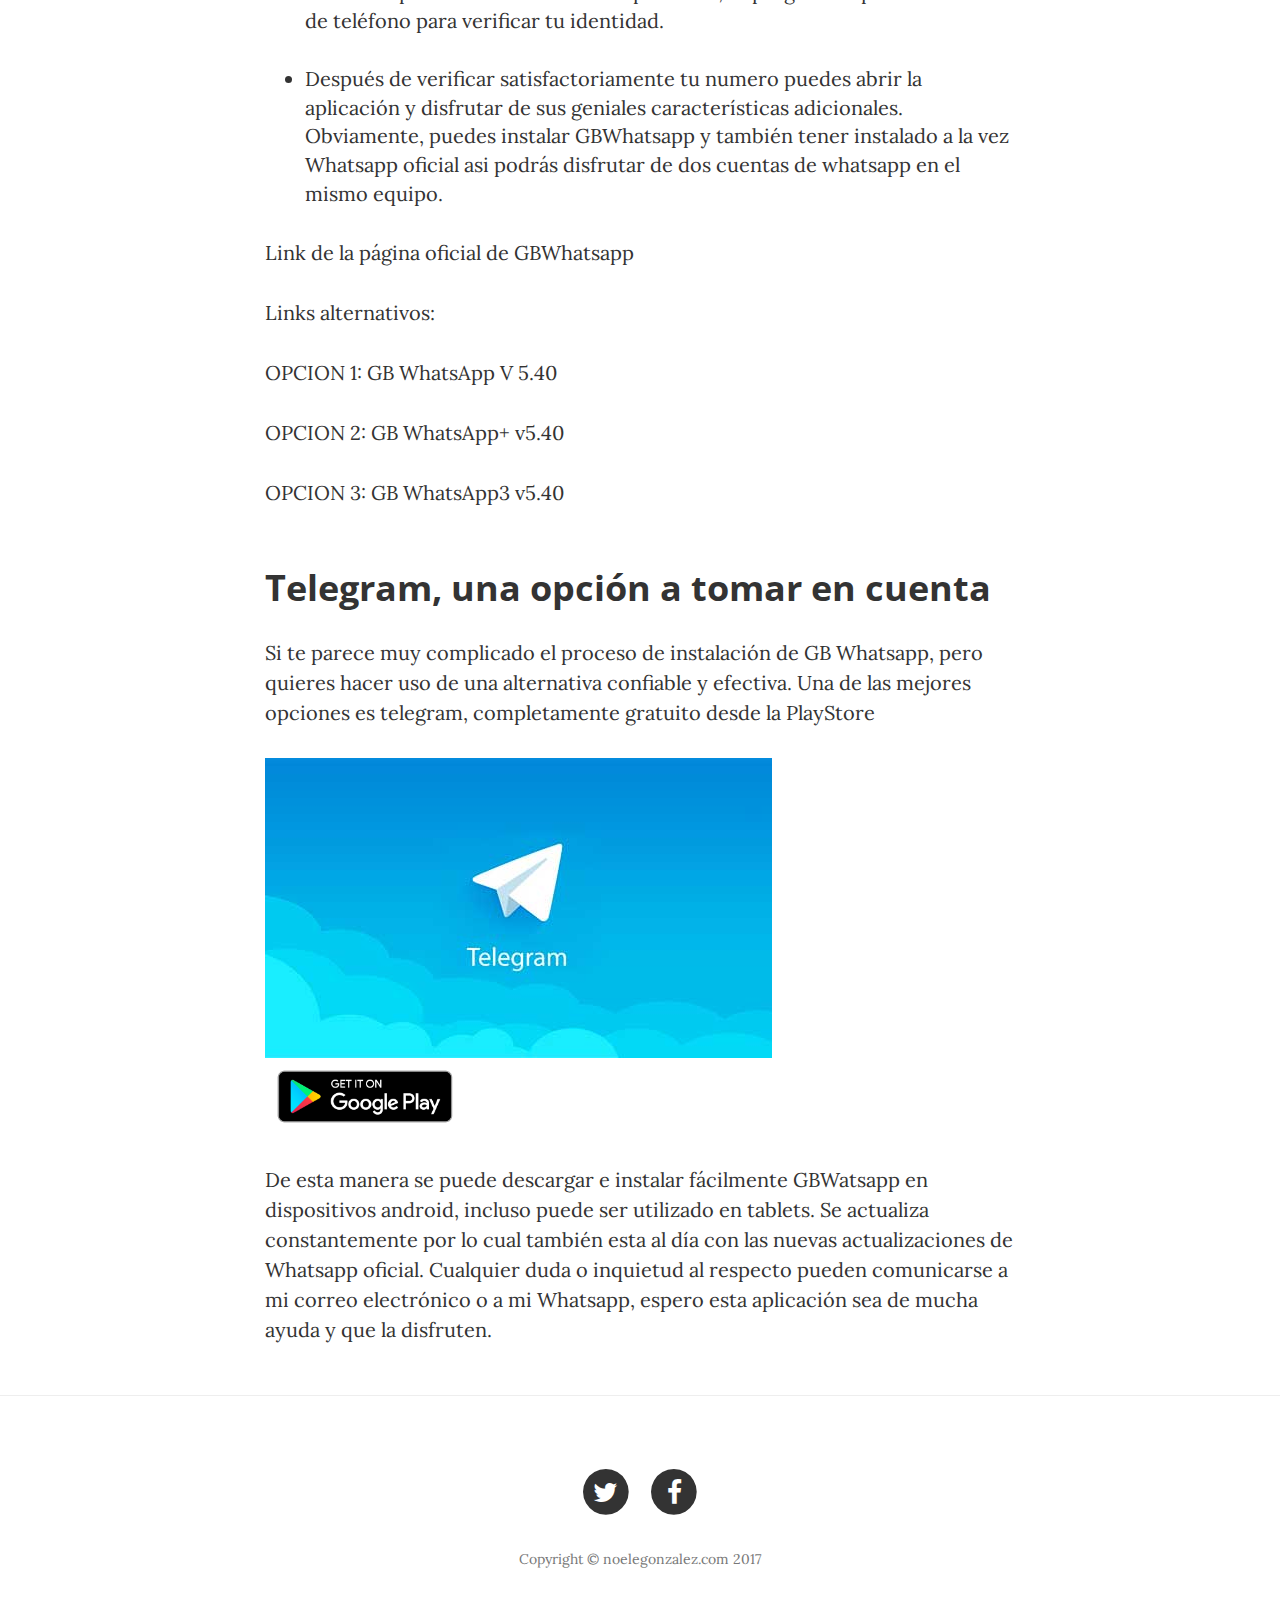
<file: blog/post_privacidad.html>
<!DOCTYPE html>
<html lang="en">

<head>

    <meta charset="utf-8">
    <meta http-equiv="X-UA-Compatible" content="IE=edge">
    <meta name="viewport" content="width=device-width, initial-scale=1">
    <meta name="description" content="">
    <meta name="author" content="">

    <title>Tecnologia y educación</title>

    <!-- Bootstrap Core CSS -->
    <link href="vendor/bootstrap/css/bootstrap.min.css" rel="stylesheet">

    <!-- Theme CSS -->
    <link href="css/clean-blog.min.css" rel="stylesheet">

    <!-- Custom Fonts -->
    <link href="vendor/font-awesome/css/font-awesome.min.css" rel="stylesheet" type="text/css">
    <link href='https://fonts.googleapis.com/css?family=Lora:400,700,400italic,700italic' rel='stylesheet' type='text/css'>
    <link href='https://fonts.googleapis.com/css?family=Open+Sans:300italic,400italic,600italic,700italic,800italic,400,300,600,700,800' rel='stylesheet' type='text/css'>

    <!-- HTML5 Shim and Respond.js IE8 support of HTML5 elements and media queries -->
    <!-- WARNING: Respond.js doesn't work if you view the page via file:// -->
    <!--[if lt IE 9]>
        <script src="https://oss.maxcdn.com/libs/html5shiv/3.7.0/html5shiv.js"></script>
        <script src="https://oss.maxcdn.com/libs/respond.js/1.4.2/respond.min.js"></script>
    <![endif]-->

</head>

<body>

    <!-- Navigation -->
    <nav class="navbar navbar-default navbar-custom navbar-fixed-top">
        <div class="container-fluid">
            <!-- Brand and toggle get grouped for better mobile display -->
            <div class="navbar-header page-scroll">
                <button type="button" class="navbar-toggle" data-toggle="collapse" data-target="#bs-example-navbar-collapse-1">
                    <span class="sr-only">Toggle navigation</span>
                    Menu <i class="fa fa-bars"></i>
                </button>
                <a class="navbar-brand" href="blog_index.html">Blog de Técnologia y seguridad informática</a>
            </div>

            <!-- Collect the nav links, forms, and other content for toggling -->
            <div class="collapse navbar-collapse" id="bs-example-navbar-collapse-1">
                <ul class="nav navbar-nav navbar-right">
                    <li>
                        <a href="blog_index.html">Página Principal</a>
                    </li>
                    <li>
                        <a href="http://noelegonzalez.com/index.html">Acerca de mi</a>
                    </li>
                    <li>
                        <a href="http://noelegonzalez.com/index.html" id="contact_1">Contactar</a>
                    </li>
                </ul>
            </div>
            <!-- /.navbar-collapse -->
        </div>
        <!-- /.container -->
    </nav>

    <!-- Page Header -->
    <!-- Set your background image for this header on the line below. -->
    <header class="intro-header" style="background-image: url('img/postp-bg.jpg')">
        <div class="container">
            <div class="row">
                <div class="col-lg-8 col-lg-offset-2 col-md-10 col-md-offset-1">
                    <div class="post-heading">
                        <h1>  Comunicación y privacidad</h1>
                        <h2 class="subheading">  Debemos adaptarnos siempre a el colectivo</h2>
                        <span class="meta">Posteado por <a href="http://www.noelegonzalez.com">Noel Ernesto González</a> el 28 de febrero de 2017</span>
                    </div>
                </div>
            </div>
        </div>
    </header>

    <!-- Post Content -->
    <article>
        <div class="container">
            <div class="row">
                <div class="col-lg-8 col-lg-offset-2 col-md-10 col-md-offset-1">
<p>Mantenernos comunicados es algo que necesitamos día a día, ya sea por motivos laborales, familiares o simplemente para estar en contacto con otras personas. Actualmente existen miles de maneras de mantener comunicación, que van desde los ya casi extintos mensajes de texto hasta los programas de mensajería tales como: Whatsapp, Telegram, Skype,etc.</p>

<p>Los programas de mensajería con el paso del tiempo se han convertido en redes sociales, pues permiten intercambiar ideas, emociones, sueños o quizá también conocer a una pareja...quien sabe! Unos mas eficientes que otros, con sus pros y sus contras. Mientras que Whatsapp por ejemplo es usado en dispositivos móviles con  múltiples sistemas operativos y con más de un billón de usuarios alrededor del mundo adolece de ciertos beneficios que otros cuentan.</p>

<p>Aplicaciones como Telegram cuentan con comunidades gigantescas, permiten el intercambio de información de manera mas relajada, sin preocupaciones de limites en tamaño de archivos multimedia y además dan mayor libertad y protección a la privacidad.</p>

<p>Sin embargo es muy difícil adoptar una aplicación nueva cuando ya estamos acostumbrado a otra que nos resulta mas cómoda y fácil de usar.  Además ¿quien querría utilizar una aplicación que tus amigos no comparten?</p>

<p>Pues la respuesta a ello es muy sencilla. Usar una versión personalizada de una aplicación ya existente y de eficiencia comprobada, llenando los huecos que la oficial posee pero cuyos desarrolladores no desean modificar aun en contra de las peticiones de los usuarios, es ahi donde nace “Whatsapp Plus o Whatsapp GB”.</p>
                    
                    

                    <h2 class="section-heading">GBWhatsapp</h2>
                    
                    
                      <img class="img-responsive" src="img/gbwhatsapp.jpg" alt="">

             <p>Es una de las mejores modificaciones de Whatsapp para dispositivos android y de muy facil instalación, por lo tanto puedes instalarlo en tu dispositivo sin mayores inconvenientes.  GBWhatsapp es una modificación de la versión original de Whatsapp y permite hacer muchas cosas como: ocultar tu estado en linea cuando estas usando Whatsapp, ocultar el segundo cheque, aplicar temas y mas.
             </p>

<p>Muchos de ustedes estan aburridos de usar la aplicación oficial de Whatsapp  con el mismo tema y sin cambios en su apariencia o funcionalidad.</p>


<p>Otra de las ventajas a tomar en cuenta es que así como puedes utilizarla para sustituir a la versión oficial, también puedes tener dos versiones de Whatsapp a la ves, la oficial y GBWhatsapp instaladas en el mismo dispositivo. 
</p>

<p>
Para instalarlo previamente debes de ir a configuración, seguridad y activar la opcion de fuentes desconocidas si aun no la tienes activa en tu teléfono móvil.</p>
                   
                   
      <img class="img-responsive" src="img/fuentes-desconocidas.jpg" alt="">
                   
<p>En otras versiones de android puede aparecer bajo la opción de Privacidad. </p>

                   
                    
  <h2 class="section-heading">Pasos para su instalación</h2>

<ul>
<p>
<li>Primero, debes descargar la aplicación oficial de GBWhatsapp desde el link en la parte inferior de la pagina.
</li></p>

<p>
<li>
Después de descargar GBWhatsapp apk de el link, clic en la apk para iniciar el proceso de instalación.
Después de unos segundos el proceso de instalación terminará indicando que la aplicación se instaló con éxito.
</li></p>

<p>
<li>
Ahora simplemente debes abrir la aplicación, te preguntará por tu número de teléfono para verificar tu identidad.
</li>
    </p>
    
<p>
<li>
Después de verificar satisfactoriamente tu numero puedes abrir la aplicación y disfrutar de sus geniales características adicionales. Obviamente, puedes instalar GBWhatsapp y  también tener instalado a la vez Whatsapp oficial asi podrás disfrutar de dos cuentas de whatsapp en el mismo equipo.
</li>
</p>
</ul>
                <a href="http://www.gbmods.co/?p=19">
                 <p>Link de la página oficial de GBWhatsapp</p>
                  </a>
                  
                  <p>Links alternativos:</p>
                  <a href="http://www.mediafire.com/file/b33960yqjmigzn3/GBWA+v5.40-2.17.79+%40atnfas_hoak.apk">
                      <p>OPCION 1: GB WhatsApp V 5.40</p>
                  </a>
                  <a href="http://www.mediafire.com/file/ip4bt2k588thmdd/GBWAPlus+v5.40-2.17.79+%40atnfas_hoak.apk">
                      <p>OPCION 2: GB WhatsApp+ v5.40 </p>
                  </a>
                  <a href="http://www.mediafire.com/file/b2n5jnfm8676h6d/GBWA3+v5.40-2.17.79+%40atnfas_hoak.apk">
                      <p>OPCION 3: GB WhatsApp3 v5.40</p>
                  </a>
                   
                    <h2 class="section-heading">Telegram, una opción a tomar en cuenta</h2>

                    <p>Si te parece muy complicado el proceso de instalación de GB Whatsapp, pero quieres hacer uso de una alternativa confiable y efectiva. Una de las mejores opciones es telegram, completamente gratuito desde la PlayStore<p>
                        
                    </p>


                        <img class="img-responsive" src="img/telegram.jpg" alt="">
           

<a href="https://play.google.com/store/apps/details?id=org.telegram.messenger&hl=es">
<img class="img-responsive" src="img/en_badge_web_generic.png" width="200" height="80" alt="">
                    </a>

<p>

De esta manera se puede descargar e instalar fácilmente GBWatsapp en dispositivos android, incluso puede ser utilizado en tablets. Se actualiza constantemente por lo cual también esta al día con las nuevas actualizaciones de Whatsapp oficial. 

Cualquier duda o inquietud al respecto pueden  comunicarse a mi correo electrónico o a mi Whatsapp, espero esta aplicación sea de mucha ayuda y que la disfruten. 
</p>

             
                    
                </div>
            </div>
        </div>
    </article>

    <hr>

    <!-- Footer -->
    <footer>
        <div class="container">
            <div class="row">
                <div class="col-lg-8 col-lg-offset-2 col-md-10 col-md-offset-1">
                    <ul class="list-inline text-center">
                        <li>
                            <a href="https://twitter.com/gonmar01a?lang=es">
                                <span class="fa-stack fa-lg">
                                    <i class="fa fa-circle fa-stack-2x"></i>
                                    <i class="fa fa-twitter fa-stack-1x fa-inverse"></i>
                                </span>
                            </a>
                        </li>
                        <li>
                            <a href="#">
                                <span class="fa-stack fa-lg">
                                    <i class="fa fa-circle fa-stack-2x"></i>
                                    <i class="fa fa-facebook fa-stack-1x fa-inverse"></i>
                                </span>
                            </a>
                        </li>
                   
                    </ul>
                    <p class="copyright text-muted">Copyright &copy; noelegonzalez.com 2017</p>
                </div>
            </div>
        </div>
    </footer>

    <!-- jQuery -->
    <script src="vendor/jquery/jquery.min.js"></script>

    <!-- Bootstrap Core JavaScript -->
    <script src="vendor/bootstrap/js/bootstrap.min.js"></script>

    <!-- Contact Form JavaScript -->
    <script src="js/jqBootstrapValidation.js"></script>
    <script src="js/contact_me.js"></script>

    <!-- Theme JavaScript -->
    <script src="js/clean-blog.min.js"></script>

</body>

</html>
</file>
<file: blog/css/clean-blog.min.css>
/*!
 * Start Bootstrap - Clean Blog v3.3.7+1 (http://startbootstrap.com/template-overviews/clean-blog)
 * Copyright 2013-2016 Start Bootstrap
 * Licensed under MIT (https://github.com/BlackrockDigital/startbootstrap/blob/gh-pages/LICENSE)
 */a,body{color:#333}.navbar-custom .nav li a,.navbar-custom .navbar-brand,h1,h2,h3,h4,h5,h6{font-weight:800}.caption,.intro-header .page-heading,.intro-header .site-heading,footer .copyright{text-align:center}body{font-family:Lora,'Times New Roman',serif;font-size:20px;-webkit-tap-highlight-color:#0085A1}.intro-header .page-heading .subheading,.intro-header .post-heading .subheading,.intro-header .site-heading .subheading,.navbar-custom,h1,h2,h3,h4,h5,h6{font-family:'Open Sans','Helvetica Neue',Helvetica,Arial,sans-serif}p{line-height:1.5;margin:30px 0}p a{text-decoration:underline}a:focus,a:hover{color:#0085A1}a img:focus,a img:hover{cursor:zoom-in}blockquote{color:#777;font-style:italic}hr.small{max-width:100px;margin:15px auto;border-width:4px;border-color:#fff}.navbar-custom{position:absolute;top:0;left:0;width:100%;z-index:3}.navbar-custom .navbar-header .navbar-toggle{color:#777;font-weight:800;text-transform:uppercase;font-size:12px}.navbar-custom .nav li a{text-transform:uppercase;font-size:12px;letter-spacing:1px}@media only screen and (min-width:768px){.navbar-custom{background:0 0;border-bottom:1px solid transparent}.navbar-custom .navbar-brand{color:#fff;padding:20px}.navbar-custom .navbar-brand:focus,.navbar-custom .navbar-brand:hover{color:rgba(255,255,255,.8)}.navbar-custom .nav li a{color:#fff;padding:20px}.navbar-custom .nav li a:focus,.navbar-custom .nav li a:hover{color:rgba(255,255,255,.8)}}@media only screen and (min-width:1170px){.navbar-custom{-webkit-transition:background-color .3s;-moz-transition:background-color .3s;transition:background-color .3s;-webkit-transform:translate3d(0,0,0);-moz-transform:translate3d(0,0,0);-ms-transform:translate3d(0,0,0);-o-transform:translate3d(0,0,0);transform:translate3d(0,0,0);-webkit-backface-visibility:hidden;backface-visibility:hidden}.navbar-custom.is-fixed{position:fixed;top:-61px;background-color:rgba(255,255,255,.9);border-bottom:1px solid #f2f2f2;-webkit-transition:-webkit-transform .3s;-moz-transition:-moz-transform .3s;transition:transform .3s}.navbar-custom.is-fixed .navbar-brand{color:#333}.navbar-custom.is-fixed .navbar-brand:focus,.navbar-custom.is-fixed .navbar-brand:hover{color:#0085A1}.navbar-custom.is-fixed .nav li a{color:#333}.navbar-custom.is-fixed .nav li a:focus,.navbar-custom.is-fixed .nav li a:hover{color:#0085A1}.navbar-custom.is-visible{-webkit-transform:translate3d(0,100%,0);-moz-transform:translate3d(0,100%,0);-ms-transform:translate3d(0,100%,0);-o-transform:translate3d(0,100%,0);transform:translate3d(0,100%,0)}}.intro-header{background:center center no-repeat;-webkit-background-size:cover;-moz-background-size:cover;background-size:cover;-o-background-size:cover;margin-bottom:50px}.intro-header .page-heading,.intro-header .post-heading,.intro-header .site-heading{padding:100px 0 50px;color:#fff}.intro-header .page-heading h1,.intro-header .site-heading h1{margin-top:0;font-size:50px}.intro-header .page-heading .subheading,.intro-header .site-heading .subheading{font-size:24px;line-height:1.1;display:block;font-weight:300;margin:10px 0 0}@media only screen and (min-width:768px){.intro-header .page-heading,.intro-header .post-heading,.intro-header .site-heading{padding:150px 0}.intro-header .page-heading h1,.intro-header .site-heading h1{font-size:80px}}.intro-header .post-heading h1{font-size:35px}.intro-header .post-heading .meta,.intro-header .post-heading .subheading{line-height:1.1;display:block}.intro-header .post-heading .subheading{font-size:24px;margin:10px 0 30px;font-weight:600}.intro-header .post-heading .meta{font-family:Lora,'Times New Roman',serif;font-style:italic;font-weight:300;font-size:20px}.intro-header .post-heading .meta a{color:#fff}@media only screen and (min-width:768px){.intro-header .post-heading h1{font-size:55px}.intro-header .post-heading .subheading{font-size:30px}}.post-preview>a{color:#333}.post-preview>a:focus,.post-preview>a:hover{text-decoration:none;color:#0085A1}.post-preview>a>.post-title{font-size:30px;margin-top:30px;margin-bottom:10px}.post-preview>a>.post-subtitle{margin:0 0 10px;font-weight:300}.post-preview>.post-meta{color:#777;font-size:18px;font-style:italic;margin-top:0}.post-preview>.post-meta>a{text-decoration:none;color:#333}.post-preview>.post-meta>a:focus,.post-preview>.post-meta>a:hover{color:#0085A1;text-decoration:underline}@media only screen and (min-width:768px){.post-preview>a>.post-title{font-size:36px}}.section-heading{font-size:36px;margin-top:60px;font-weight:700}.btn,.pager li>a,.pager li>span{font-family:'Open Sans','Helvetica Neue',Helvetica,Arial,sans-serif;text-transform:uppercase;font-weight:800;letter-spacing:1px}.caption{font-size:14px;padding:10px;font-style:italic;margin:0;display:block;border-bottom-right-radius:5px;border-bottom-left-radius:5px}footer{padding:50px 0 65px}footer .list-inline{margin:0;padding:0}footer .copyright{font-size:14px;margin-bottom:0}.floating-label-form-group{font-size:14px;position:relative;margin-bottom:0;padding-bottom:.5em;border-bottom:1px solid #eee}.floating-label-form-group input,.floating-label-form-group textarea{z-index:1;position:relative;padding-right:0;padding-left:0;border:none;border-radius:0;font-size:1.5em;background:0 0;box-shadow:none!important;resize:none}.floating-label-form-group label{display:block;z-index:0;position:relative;top:2em;margin:0;font-size:.85em;line-height:1.764705882em;vertical-align:middle;vertical-align:baseline;opacity:0;-webkit-transition:top .3s ease,opacity .3s ease;-moz-transition:top .3s ease,opacity .3s ease;-ms-transition:top .3s ease,opacity .3s ease;transition:top .3s ease,opacity .3s ease}.floating-label-form-group::not(:first-child){padding-left:14px;border-left:1px solid #eee}.floating-label-form-group-with-value label{top:0;opacity:1}.floating-label-form-group-with-focus label{color:#0085A1}form .row:first-child .floating-label-form-group{border-top:1px solid #eee}.btn{font-size:14px;border-radius:0;padding:15px 25px}.btn-lg{font-size:16px;padding:25px 35px}.btn-default:focus,.btn-default:hover{background-color:#0085A1;border:1px solid #0085A1;color:#fff}.pager{margin:20px 0 0}.pager li>a,.pager li>span{font-size:14px;padding:15px 25px;background-color:#fff;border-radius:0}.pager li>a:focus,.pager li>a:hover{color:#fff;background-color:#0085A1;border:1px solid #0085A1}.pager .disabled>a,.pager .disabled>a:focus,.pager .disabled>a:hover,.pager .disabled>span{color:#777;background-color:#333;cursor:not-allowed}::-moz-selection{color:#fff;text-shadow:none;background:#0085A1}::selection{color:#fff;text-shadow:none;background:#0085A1}img::selection{color:#fff;background:0 0}img::-moz-selection{color:#fff;background:0 0}
</file>
